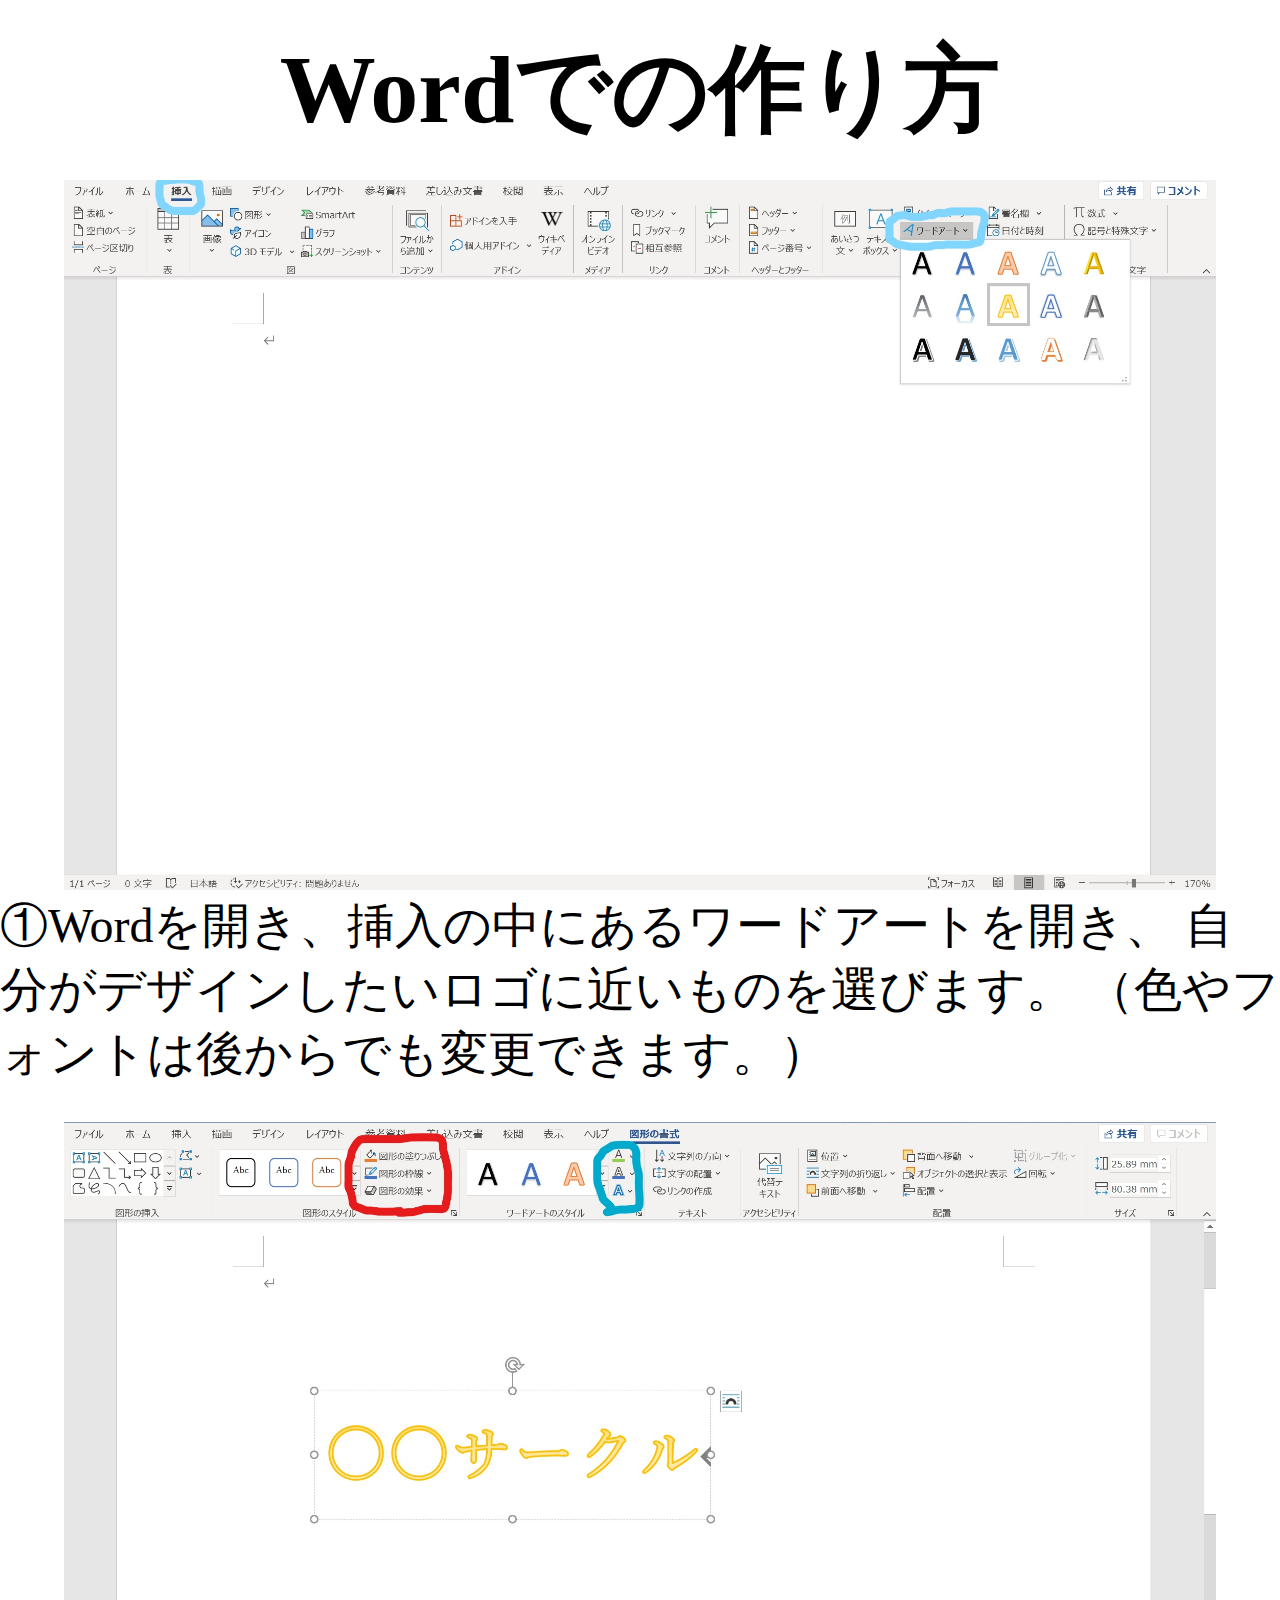
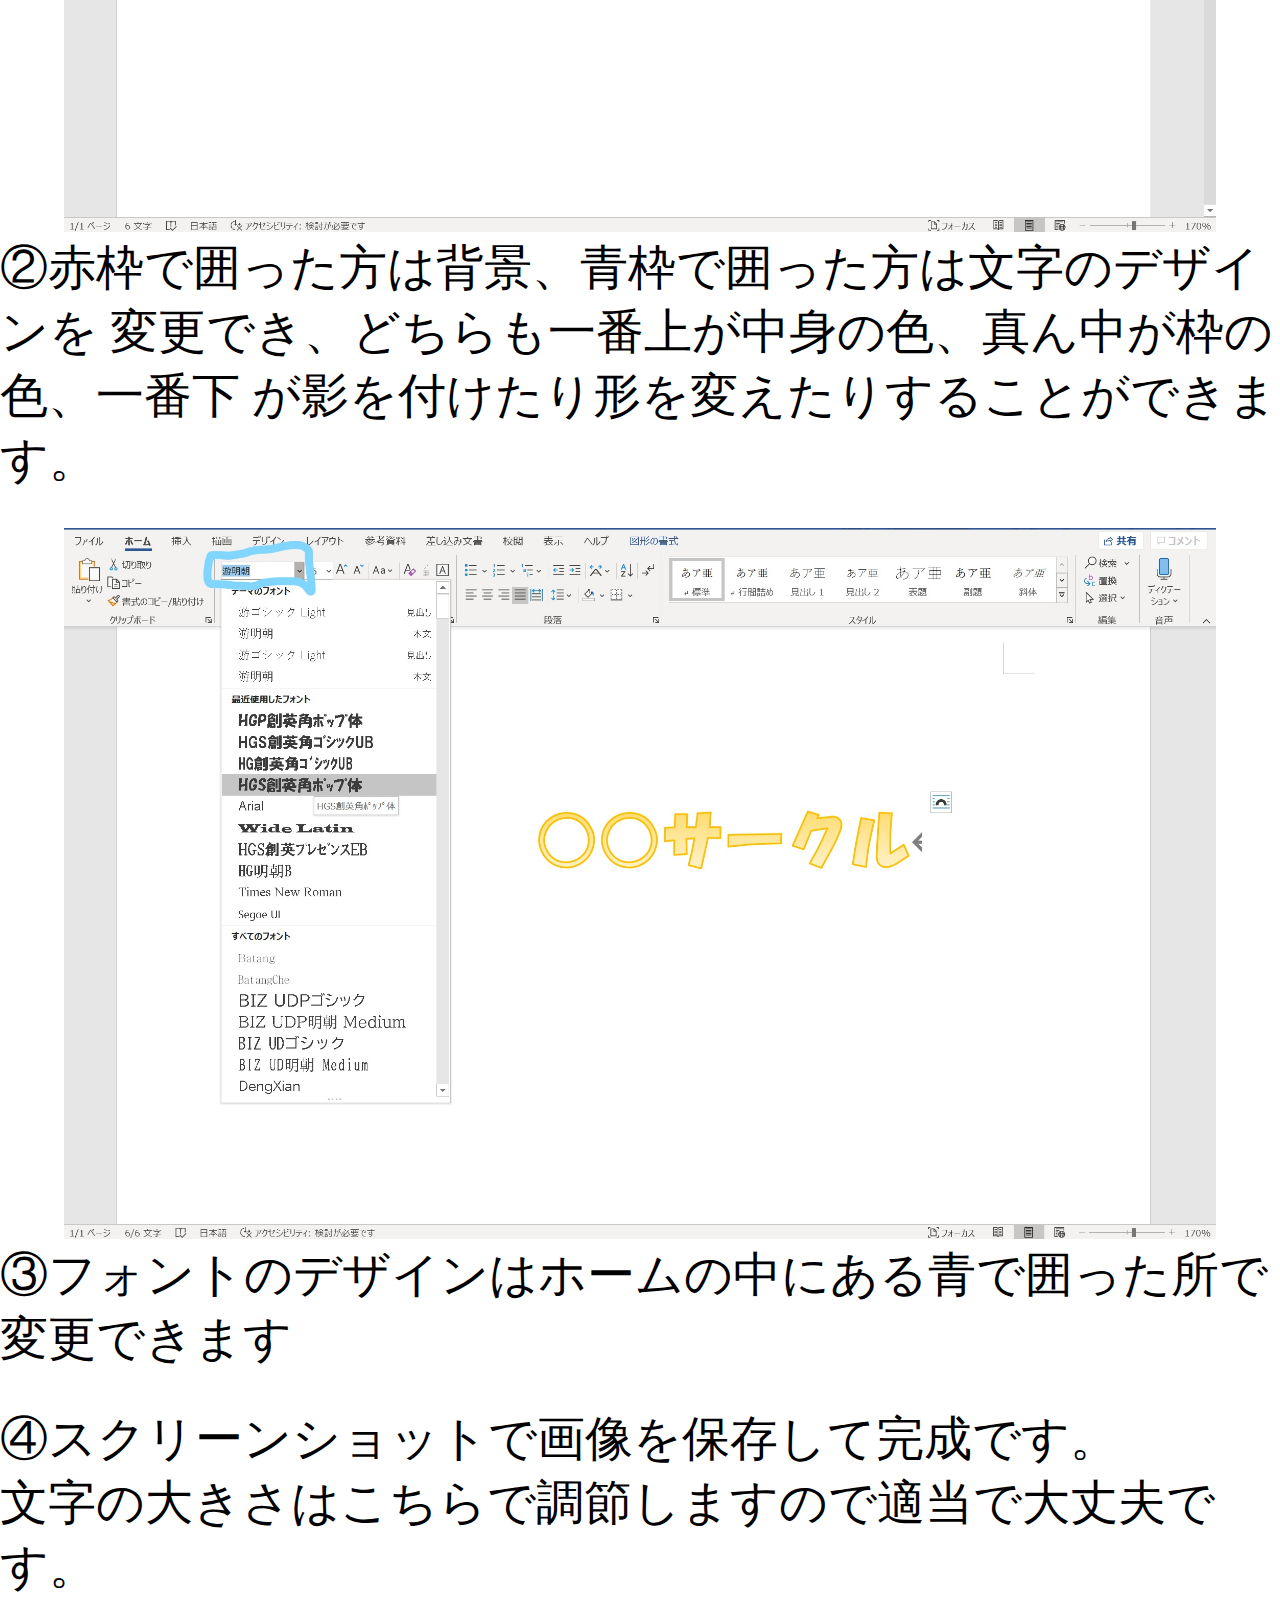
<file: word.html>
<!DOCTYPE html>
<html lang="ja" dir="ltr">
  <head>
    <meta charset="utf-8">
  <link rel="stylesheet" href="word.css">
    <title>Wordでの作り方</title>
  </head>
  <body>
    <h1>Wordでの作り方</h1>
    <img src="1.jpg">
    <p>
    ①Wordを開き、挿入の中にあるワードアートを開き、
    自分がデザインしたいロゴに近いものを選びます。
    （色やフォントは後からでも変更できます。）
    </p>
    <br>
    <br>
    <img src="2.jpg">
    <p>②赤枠で囲った方は背景、青枠で囲った方は文字のデザインを
    変更でき、どちらも一番上が中身の色、真ん中が枠の色、一番下
      が影を付けたり形を変えたりすることができます。</p>
      <br>
      <br>
      <img src="3.jpg">
      <p>③フォントのデザインはホームの中にある青で囲った所で変更できます</p>
      <br>
      <br>
      <p>④スクリーンショットで画像を保存して完成です。<br>
          文字の大きさはこちらで調節しますので適当で大丈夫です。</p>
  </body>
</html>
</file>
<file: word.css>
*{
  margin: 0;
  padding: 0;
  box-sizing: border-box;
}

body{
  font-style: normal;
  margin: 0;
  padding: 0px;
  width: 100%;
  height: auto;
}

h1{
  display: inline-block;
  width: 100%;
  text-align: center;
  line-height: 20vh;
  font-size: 6em;
}

img{
  width: 90vw;
  margin: 0 5vw;
}

p{
  font-size: 3em;
}
</file>
